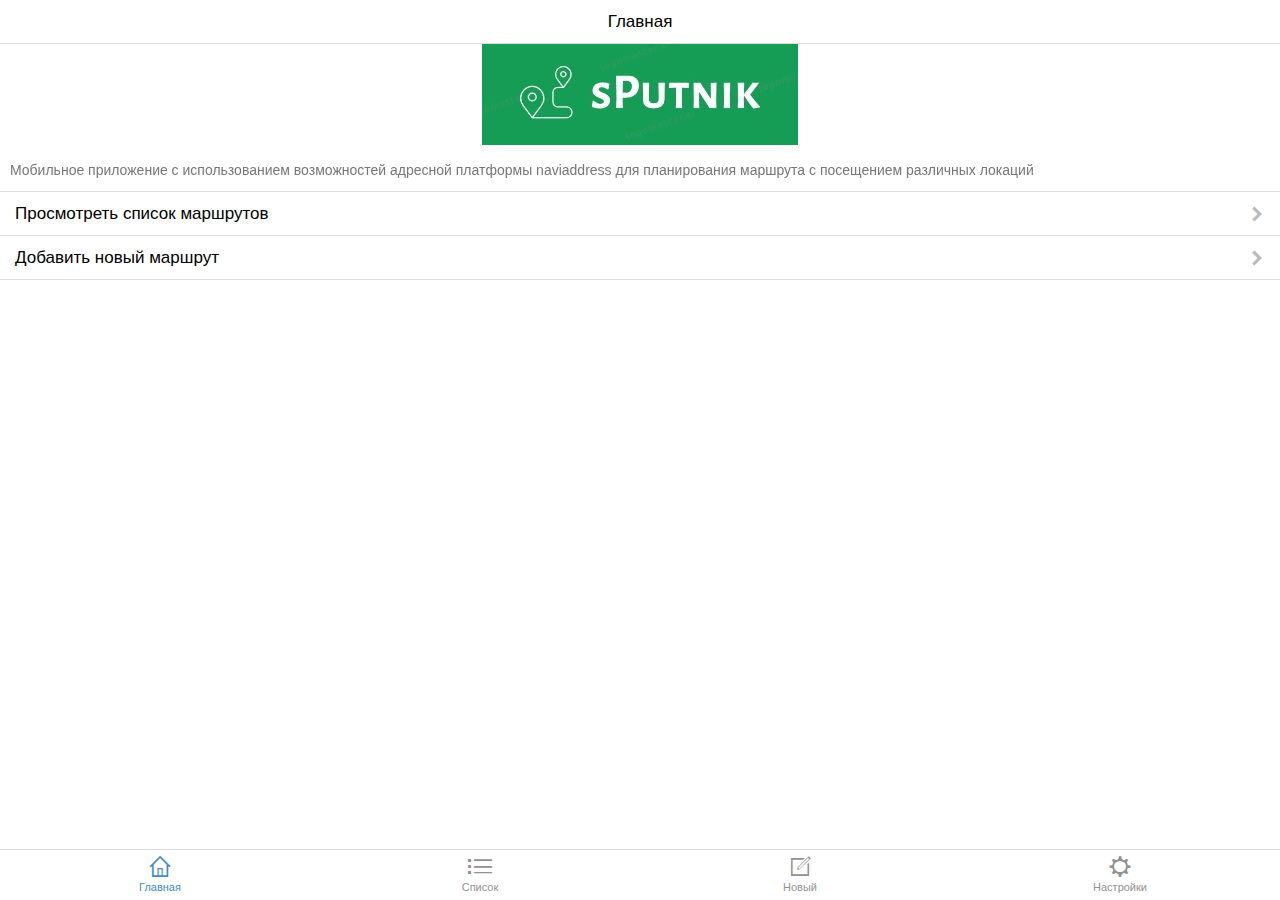
<file: index.html>
﻿<!DOCTYPE html>
<html>
  <head>
    <meta charset="utf-8">
    <title>sPutnik</title>
    <meta name="viewport" content="initial-scale=1, maximum-scale=1">
    <meta name="apple-mobile-web-app-capable" content="yes">
    <meta name="apple-mobile-web-app-status-bar-style" content="black">
    <link href="css/ratchet.min.css" rel="stylesheet">
    <link href="css/spstyles.css" rel="stylesheet">
    <script src="js/ratchet.min.js"></script>
    <script src="js/menu-bottom.js"></script> 
  </head>
  <body>

    <header class="bar bar-nav">

      	<h1 class="title">Главная</h1>

	</header>

    <div class="content">
      
    	<div id="logo"><img src="img/logo1.jpg"></div>
      	
    	<p class="content-padded">Мобильное приложение с использованием возможностей адресной платформы naviaddress для планирования маршрута с посещением различных локаций</p>

    	<ul class="table-view">
		  <li class="table-view-cell">
		    <a class="navigate-right" href="routelist.html" data-ignore="push">
		      Просмотреть список маршрутов
		    </a>
		  </li>
		  <li class="table-view-cell">
		    <a class="navigate-right" href="routenew.html" data-ignore="push">
		      Добавить новый маршрут
		    </a>
		  </li>
		</ul>

	</div>

	<div id="menu-bottom"></div>

  </body>
</html>
</file>
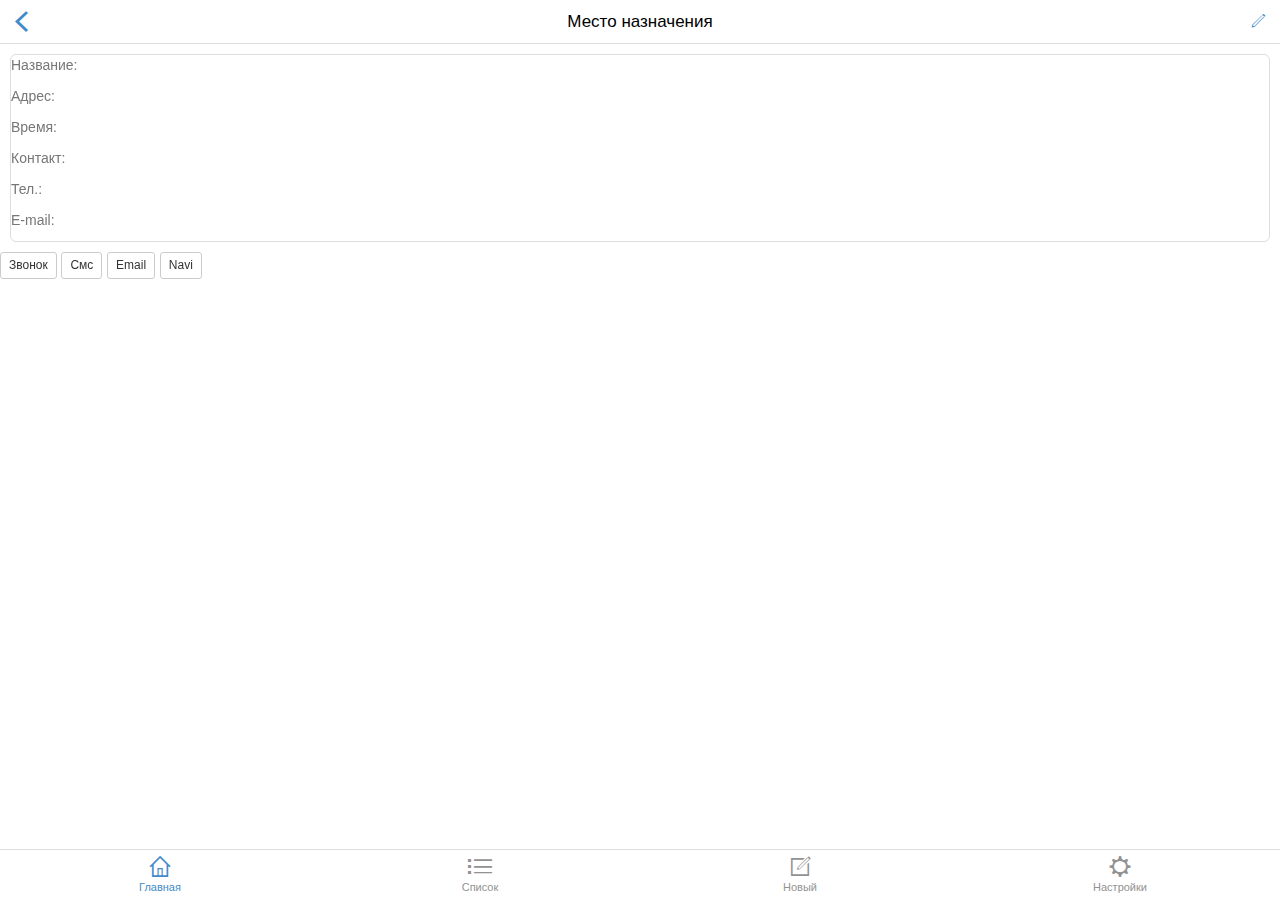
<file: place.html>
﻿<!DOCTYPE html>
<html>
  <head>
    <meta charset="utf-8">
    <title>place</title>
    <meta name="viewport" content="initial-scale=1, maximum-scale=1">
    <meta name="apple-mobile-web-app-capable" content="yes">
    <meta name="apple-mobile-web-app-status-bar-style" content="black">
    <link href="css/ratchet.min.css" rel="stylesheet">
    <script src="js/ratchet.min.js"></script>
    <script src="js/menu-bottom.js"></script>
  </head>

  <body>

	<header class="bar bar-nav">

  	  <a class="icon icon-left-nav pull-left" href="route.html" data-ignore="push"></a>
  	  <a class="icon icon-edit pull-right" href="placeedit.html" data-ignore="push"></a>
      <h1 class="title">Место назначения</h1>

	</header>

    <div class="content">

    <div class="card">

	  <p>Название: <span id="name"></span></p>
	  <p>Адрес: <span id="address"></span></p>
	  <p>Время: <span id="time"></span></p>
	  <p>Контакт: <span id="contact"></span></p>
	  <p>Тел.: <span id="tel"></span></p>
	  <p>E-mail: <span id="email"></span></p>

	</div>

	  <div id="buttons">

	    <button class="btn" onclick="fn1();">Звонок</button>
	    <button class="btn" onclick="fn2();">Смс</button>
	    <button class="btn" onclick="fn3();">Email</button>
	    <button class="btn" onclick="fn4();">Navi</button>

	  </div>

	</div>

    <div id="menu-bottom"></div>
	
	<script type="text/javascript">

	  var Routeindex = "#_route" + localStorage['routeindex'];

	  var Route = JSON.parse(localStorage[Routeindex]);

      var i = Number(localStorage['itemindex']);

      if (Route.list[i].e == true) {

      	document.getElementById('name').innerHTML = Route.list[i].name;

      	document.getElementById('address').innerHTML = Route.list[i].postal_address;

      	document.getElementById('time').innerHTML = Route.list[i].time;

      	document.getElementById('contact').innerHTML = Route.list[i].contact;

      	document.getElementById('tel').innerHTML = Route.list[i].tel;

      	document.getElementById('email').innerHTML = Route.list[i].email;

      }
		 
      else {

	    let url = 'https://staging-api.naviaddress.com/api/v1.5/Addresses/' + Route.list[i].naddr;
	
	    fetch(url).then((res1)=>
	      res1.json().then((res2)=>{
				
		    document.getElementById('name').innerHTML = res2.result.name;
			
		    document.getElementById('address').innerHTML = res2.result.postal_address;
	
		  })
	    );	 
		
	    if (Route.list[i].time !== undefined) {

		  document.getElementById('time').innerHTML = Route.list[i].time;

	    }

	    if (Route.list[i].contact !== undefined) {

	      document.getElementById('contact').innerHTML = Route.list[i].contact;

	    }

	    if (Route.list[i].tel !== undefined) {

	      document.getElementById('tel').innerHTML = Route.list[i].tel;

	    }

	    if (Route.list[i].email !== undefined) {
		
	      document.getElementById('email').innerHTML = Route.list[i].email;

	    }

	  }

	  function fn1() {

		if (Route.list[i].tel !== undefined) {

		  document.location.href = "tel:" + Route.list[i].tel;

		}

		else {

		  document.location.href = "tel:";

		  }

	  }

	  function fn2() {

	    if (Route.list[i].tel !== undefined) {

		  document.location.href = "smsto:" + Route.list[i].tel;

	    }

	    else {

	      document.location.href = "smsto:";

	    }

	  }

	  function fn3() {

		if (Route.list[i].email !== undefined) {

		  document.location.href = "mailto:" + Route.list[i].email;

		}

		else {

		  document.location.href = "mailto:";

		}
	  }

	  function fn4() {

	  	document.location.href = "https://naviaddress.com/" + Route.list[i].naddr;

	  }

	</script>

  </body>

</html>
</file>
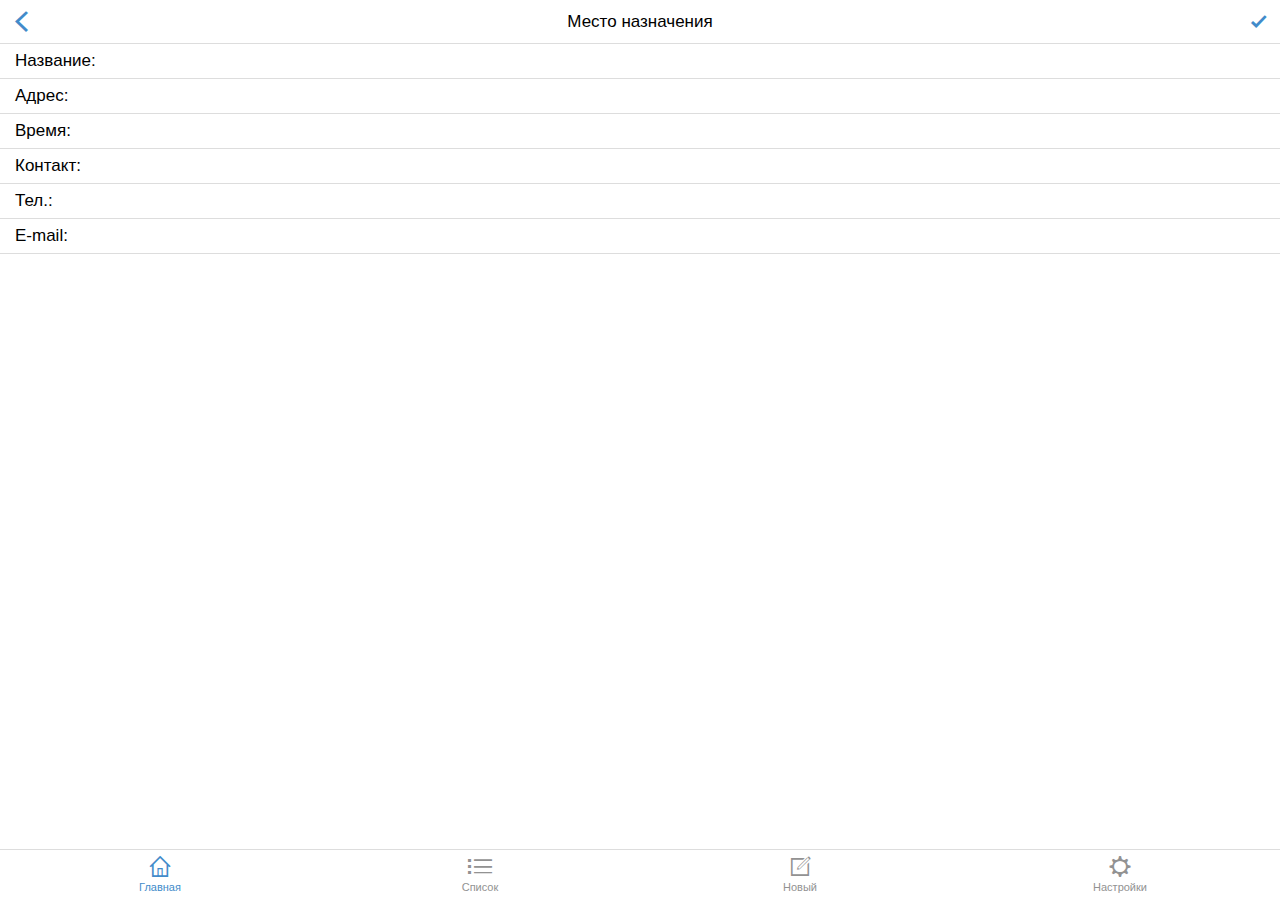
<file: placeedit.html>
﻿<!DOCTYPE html>
<html>
  <head>
    <meta charset="utf-8">
    <title>placeedit</title>
    <meta name="viewport" content="initial-scale=1, maximum-scale=1">
    <meta name="apple-mobile-web-app-capable" content="yes">
    <meta name="apple-mobile-web-app-status-bar-style" content="black">
    <link href="css/ratchet.min.css" rel="stylesheet">
    <script src="js/ratchet.min.js"></script>
    <script src="js/menu-bottom.js"></script>
  </head>
  <body>

	<header class="bar bar-nav">

  	  	<a class="icon icon-left-nav pull-left" href="place.html" data-ignore="push"></a>
  	  	<a class="icon icon-check pull-right" onclick="func();" ></a>
      	<h1 class="title">Место назначения</h1>

	</header>

    <div class="content">

    	<form class="input-group">
		  <div class="input-row">
		    <label>Название:</label>
		    <input id="name" type="text">
		  </div>
		  <div class="input-row">
		    <label>Адрес:</label>
		    <input id="address" type="text">
		  </div>
		  <div class="input-row">
		    <label>Время:</label>
		    <input id="time" type="text" value="">
		  </div>
		  <div class="input-row">
		    <label>Контакт:</label>
		    <input id="contact" type="text" value="">
		  </div>
		  <div class="input-row">
		    <label>Тел.:</label>
		    <input id="tel" type="text" value="">
		  </div>
		  <div class="input-row">
		    <label>E-mail:</label>
		    <input id="email" type="email" value="">
		  </div>
		  
		</form>

    </div>

    <div id="menu-bottom"></div>
			 
	<script type="text/javascript">

	  var Routeindex = "#_route" + localStorage['routeindex'];

	  var Route = JSON.parse(localStorage[Routeindex]);

      var i = Number(localStorage['itemindex']);

      if (Route.list[i].e == true) {

      	document.getElementById('name').value = Route.list[i].name;

      	document.getElementById('address').value = Route.list[i].postal_address;

      	document.getElementById('time').value = Route.list[i].time;

      	document.getElementById('contact').value = Route.list[i].contact;

      	document.getElementById('tel').value = Route.list[i].tel;

      	document.getElementById('email').value = Route.list[i].email;

      }

      else {
		 
	    let url = 'https://staging-api.naviaddress.com/api/v1.5/Addresses/' + Route.list[i].naddr;
	
	    fetch(url).then((res1)=>
		  res1.json().then((res2)=>{
				
		    document.getElementById('name').value = res2.result.name;
			
		    document.getElementById('address').value = res2.result.postal_address;

		    Route.list[i].name = res2.result.name;

		    Route.list[i].postal_address = res2.result.postal_address;

		    })
		  );

	    }

	  function func() {

	  	Route.list[i].name = document.getElementById('name').value;

	  	Route.list[i].postal_address = document.getElementById('address').value;
		
	    Route.list[i].time = document.getElementById('time').value;

		Route.list[i].contact = document.getElementById('contact').value;

		Route.list[i].tel = document.getElementById('tel').value;

		Route.list[i].email = document.getElementById('email').value;

		Route.list[i].e = true;

		localStorage[Routeindex] = JSON.stringify(Route);

	  }		

	</script>

  </body>

</html>
</file>
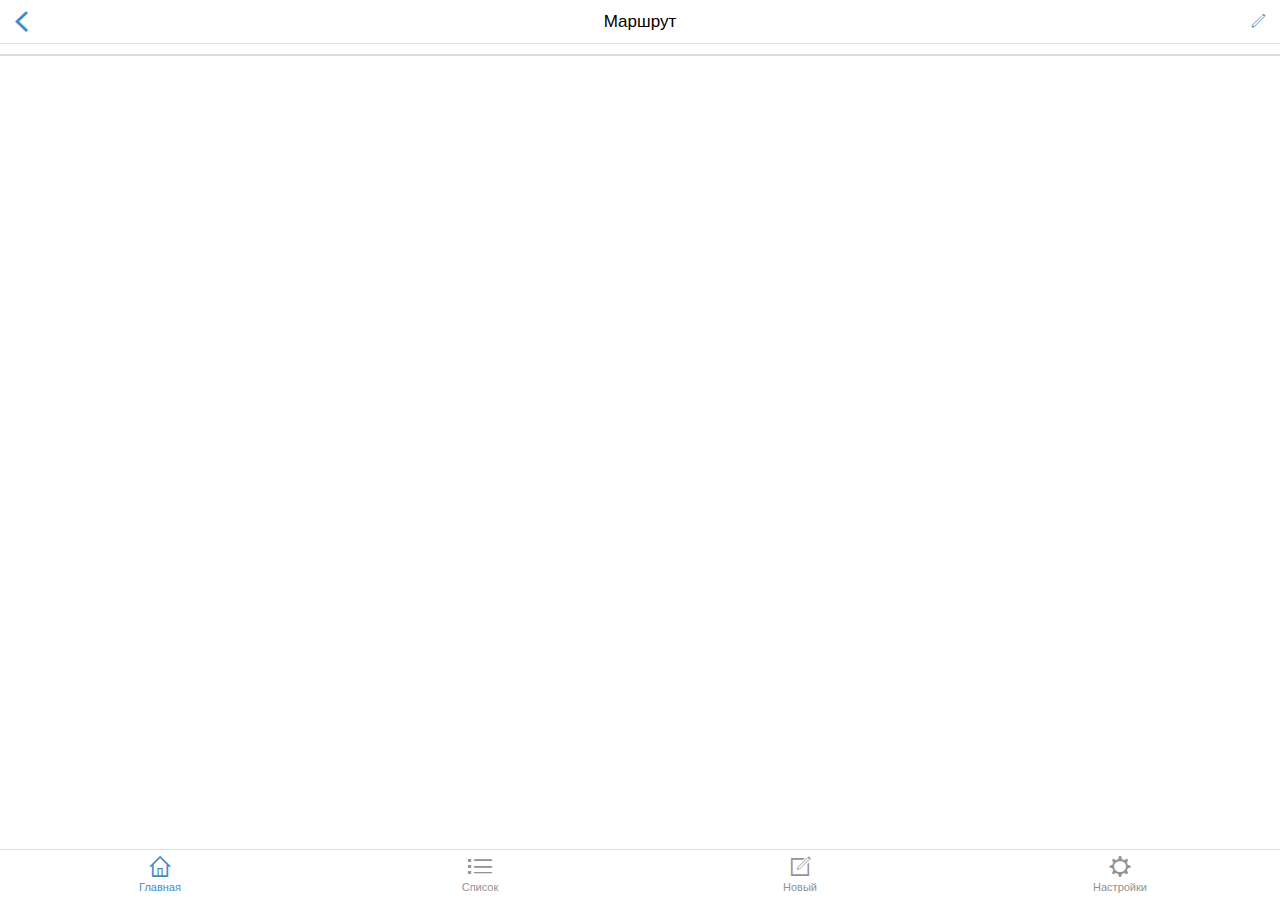
<file: route.html>
﻿<!DOCTYPE html>
<html>
  <head>
    <meta charset="utf-8">
    <title>route</title>
    <meta name="viewport" content="initial-scale=1, maximum-scale=1">
    <meta name="apple-mobile-web-app-capable" content="yes">
    <meta name="apple-mobile-web-app-status-bar-style" content="black">
    <link href="css/ratchet.min.css" rel="stylesheet">
    <link href="css/spstyles.css" rel="stylesheet">
    <script src="js/ratchet.min.js"></script>
    <script src="js/menu-bottom.js"></script>
  </head>
  
  <body>

	<header class="bar bar-nav">

  	  	<a class="icon icon-left-nav pull-left" href="routelist.html" data-ignore="push"></a>
  	  	<a class="icon icon-edit pull-right" href="routeedit.html" data-ignore="push"></a>
      	<h1 class="title">Маршрут</h1>

	</header>
    
   	<div class="content">

    	<div id="info" class="content-padded"></div>
      	<ul id="list" class="table-view"></ul>

    </div>

    <div id="menu-bottom"></div>

    <script type="text/javascript">

      let Routekey = "#_route" + localStorage['routeindex'];

	  let Route = JSON.parse(localStorage[Routekey]);


	  if (Route.e == true) {

	  	document.getElementById('info').innerHTML = Route.name + '<br>' + Route.date;

	    document.getElementById('list').innerHTML = "";

	    var content = "";

	    for (let i=0; i < Route.list.length; i++) {

	      content += '<li>' + Route.list[i].name + '<br>' + Route.list[i].postal_address + '<br></li>';
	
		  document.getElementById('list').innerHTML = content;

		      } 	
	  }

	  else {

	    document.getElementById('info').innerHTML = Route.name + '<br>' + Route.date;

	    document.getElementById('list').innerHTML = "";

	    for (let i=0; i < Route.list.length; i++) {
	 
	      let url = 'https://staging-api.naviaddress.com/api/v1.5/Addresses/' + Route.list[i].naddr;

		    fetch(url).then((res1)=> 
		      res1.json().then((res2)=>{

        	    Route.list[i].name = res2.result.name;

        	    Route.list[i].postal_address = res2.result.postal_address;

        	    Route.list[i].lat = res2.result.point.lat;

        	    Route.list[i].lng = res2.result.point.lng;

			    document.getElementById('list').innerHTML += '<li>' + 

                  Route.list[i].name + '<br>' + Route.list[i].postal_address + '<br></li>';

         	    localStorage[Routekey] = JSON.stringify(Route);

		      })

		    );
	    }
	  }

//Определение индекса позиции в списке

  	  document.getElementById("list").onclick = function(event) {
   		if (!event) {
    	  event = window.event;
    	  event.target = window.srcElement;
   		};
   	  
   	    var list = this.getElementsByTagName("li");

   	    for (let i=0; i < list.length; i++) {
    		
    	  if (list[i]==event.target) {

     		localStorage['itemindex'] = i.toString();

     		document.location.href = "place.html";
  	   	
  	   	    return;

    	  };
   	    }
  	  };
  	  

    </script>

  </body>

</html>
</file>
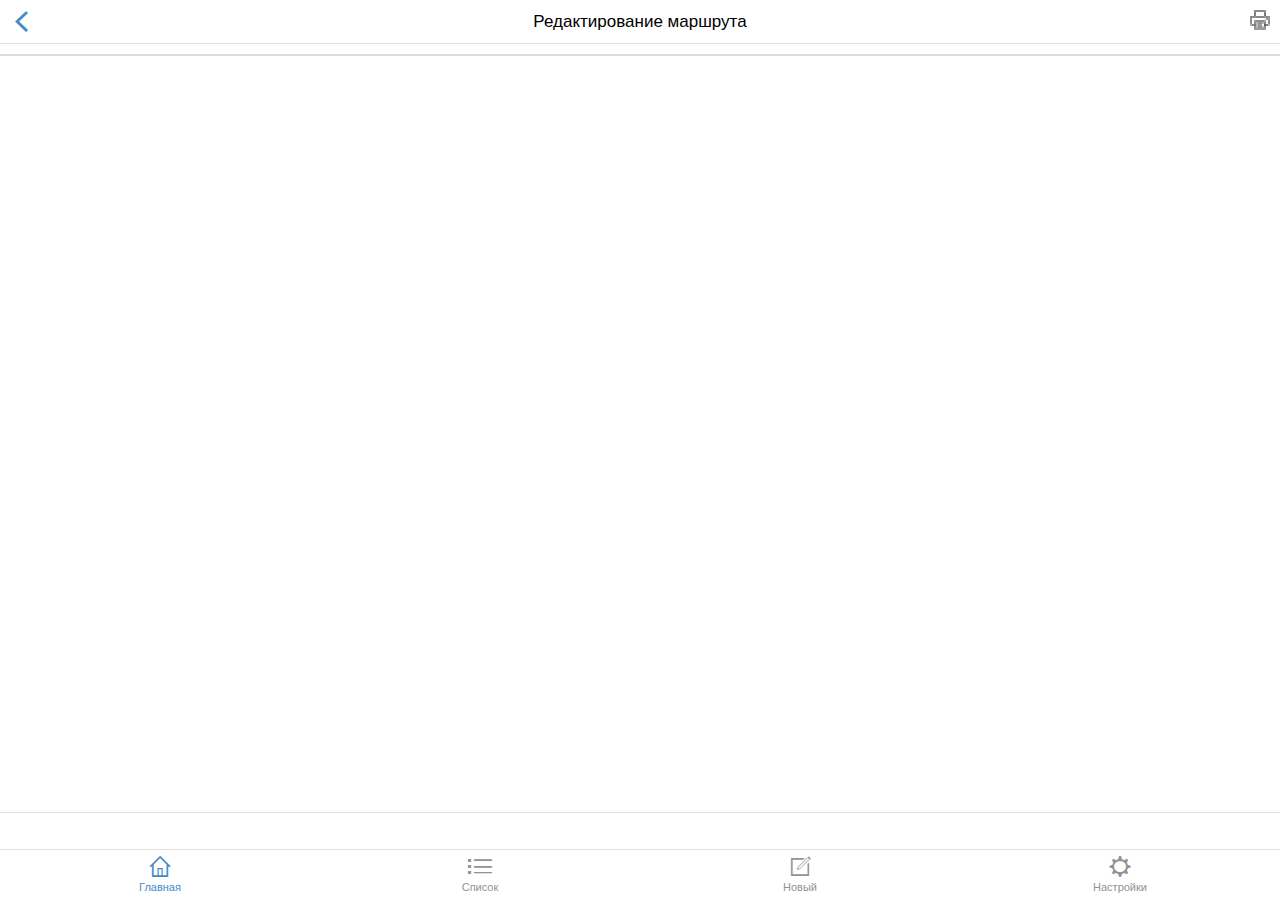
<file: routeedit.html>
﻿<!DOCTYPE html>
<html>

  <head>
    <meta charset="utf-8">
    <title>routeedit</title>
    <meta name="viewport" content="initial-scale=1, maximum-scale=1">
    <meta name="apple-mobile-web-app-capable" content="yes">
    <meta name="apple-mobile-web-app-status-bar-style" content="black">
    <link href="css/ratchet.min.css" rel="stylesheet">
    <link href="css/spstyles.css" rel="stylesheet">
	  <script src="js/ratchet.min.js"></script>
	  <script src="js/menu-bottom.js"></script>
    <script src="js/moment.min.js"></script>
    <script type="text/javascript" src="https://maps.google.com/maps/api/js?sensor=false&v=3&libraries=geometry"></script>   
  </head>
  
  <body>

    <header class="bar bar-nav">

  	  	<a class="icon icon-left-nav pull-left" href="route.html" data-ignore="push"></a>
  	  	<a class="icon pull-right" onclick="CallPrint('print-content');"><img src="img/icon-print.png"></a>
      	<h1 class="title">Редактирование маршрута</h1>

    </header>
    
   	<div class="content">
   	<div id="info" class="content-padded"></div>
   	  
   	  <div id="print-content">

        <ul id="list" class="table-view"></ul>

  	  </div>

    </div>

    <div id="btn" class="bar bar-standard bar-footer-secondary"></div>

    <div id="menu-bottom"></div>

    <script type="text/javascript">

   	  var Routekey = "#_route" + localStorage['routeindex'];

	  var Route = JSON.parse(localStorage[Routekey]);

	  document.getElementById('info').innerHTML = '<span class="icon icon-home"></span> Выберите начальную точку:';

	  document.getElementById('list').innerHTML = "";

	  for (let i=0; i < Route.list.length; i++) {

	  	let k = i + 1;

		document.getElementById('list').innerHTML += '<li><span class="badge">' + k + '</span> ' +

        Route.list[i].name + '<br>' + Route.list[i].postal_address + '<br></li>';
      
	  }
 
	  //Определение индекса позиции в списке

	  let choice = 0;

  	  document.getElementById("list").onclick = function(event) {
   		if (!event) {
    	  event = window.event;
    	  event.target = window.srcElement;
   		};
   	  
   	    var li = this.getElementsByTagName("li");

   	    for (let i = 0 ; i < li.length; i++) {
    		
          if (li[i]==event.target) {

    	    choice = i;

		    document.getElementById('info').innerHTML = '<span class="icon icon-home"></span> - выбран ' + Route.list[i].name;

		    document.getElementById('btn').innerHTML = '<button id="btn" class="btn btn-block" onClick="sort();">Пересортировать</button>';
  	   	
  	   	    return;

    	  };
   	    }
  	  };


  	  function sort() {

  	    var t_diff = localStorage['start_time'].split(':');

        var mtime = moment(new Date(0, 0, 0, 0, 0, 0)).add(t_diff[0], 'h').add(t_diff[1], 'm');

        var meetingtime = parseInt(localStorage['meetingtime']);

        var speed = localStorage['speed'];

        var cost = parseInt(localStorage['cost']);

        var filingcost = parseInt(localStorage['filingcost']);

        var time = [];

        var showtime = [];

        showtime[0] = mtime.format('HH:mm');

        var dist = [];

        const Kdist = 2; //поправка на вероятное отклонение реального расстояния пути от прямого

        const Ktime = 15; //время подачи машины

        var taxicost = [];

  	    exchange(choice, 0);

	    for (let i=0; i < Route.list.length; i++) { 


	  	  let m = Route.list.slice(i).sort((a,b)=>distanceGoogle(a)-distanceGoogle(b));


	  	  Route.list.splice(i, Route.list.length, ...m);


          if ( i !== Route.list.length - 1 ) {

            dist[i] = parseInt(distanceGoogle(Route.list[i+1])/100)/10;

            time[i] = parseInt(Ktime + Kdist * dist[i] * (60 / speed ));            

            mtime.add(meetingtime, 'm').add(time[i], 'm');

            showtime[i+1] = mtime.format('HH:mm');

            taxicost[i] = parseInt(filingcost + Kdist * cost * dist[i]);

          }

          else {

            dist[i] = parseInt(distanceGoogle(Route.list[0])/100)/10;

            time[i] = parseInt(Ktime + Kdist * dist[i] * (60 / speed ));

            taxicost[i] = parseInt(filingcost + Kdist * cost * dist[i]);

          }


          function distanceGoogle (el) {

            var lat1 = el.lat;

            var lng1 = el.lng;

            var lat2 = Route.list[i].lat;

            var lng2 = Route.list[i].lng;

            return google.maps.geometry.spherical.computeDistanceBetween(new google.maps.LatLng(lat1, lng2), new google.maps.LatLng(lat2, lng2));

          }

	    }

        document.getElementById('list').innerHTML = "";

  		for (let i=0; i < Route.list.length; i++) {

        let k = i + 1;

        document.getElementById('list').innerHTML += '<li><span class="badge">' + k + '</span> ' +

          Route.list[i].name + '<br>' + Route.list[i].postal_address + '<br>' +

          '<p class="sminfo">Время встречи: ' + showtime[i] +

          " Расстояние по прямой: " + dist[i] + "км" +

          " Время в пути: " + time[i] + "мин" +

          " Стоимость поездки: " + taxicost[i] + 'руб</p></li>';

          Route.e = true;

        localStorage[Routekey] = JSON.stringify(Route);



     	}
               
      }

	  function exchange (a,b) {

	    let x = Route.list[a];

	    Route.list[a] = Route.list[b];

		Route.list[b] = x;

	  }	

      function CallPrint(strid) { var prtContent = document.getElementById(strid); var prtCSS = '<link href="css/ratchet.min.css" rel="stylesheet" type="text/css" />'; var WinPrint = window.open('','','left=50,top=50,width=800,height=640,toolbar=0,scrollbars=1,status=0'); WinPrint.document.write('<div id="print" class="contentpane">'); WinPrint.document.write(prtCSS); WinPrint.document.write(prtContent.innerHTML); WinPrint.document.write('</div>'); WinPrint.document.close(); WinPrint.focus(); WinPrint.print(); WinPrint.close(); prtContent.innerHTML=strOldOne;}

    </script>

  </body>

</html>
</file>
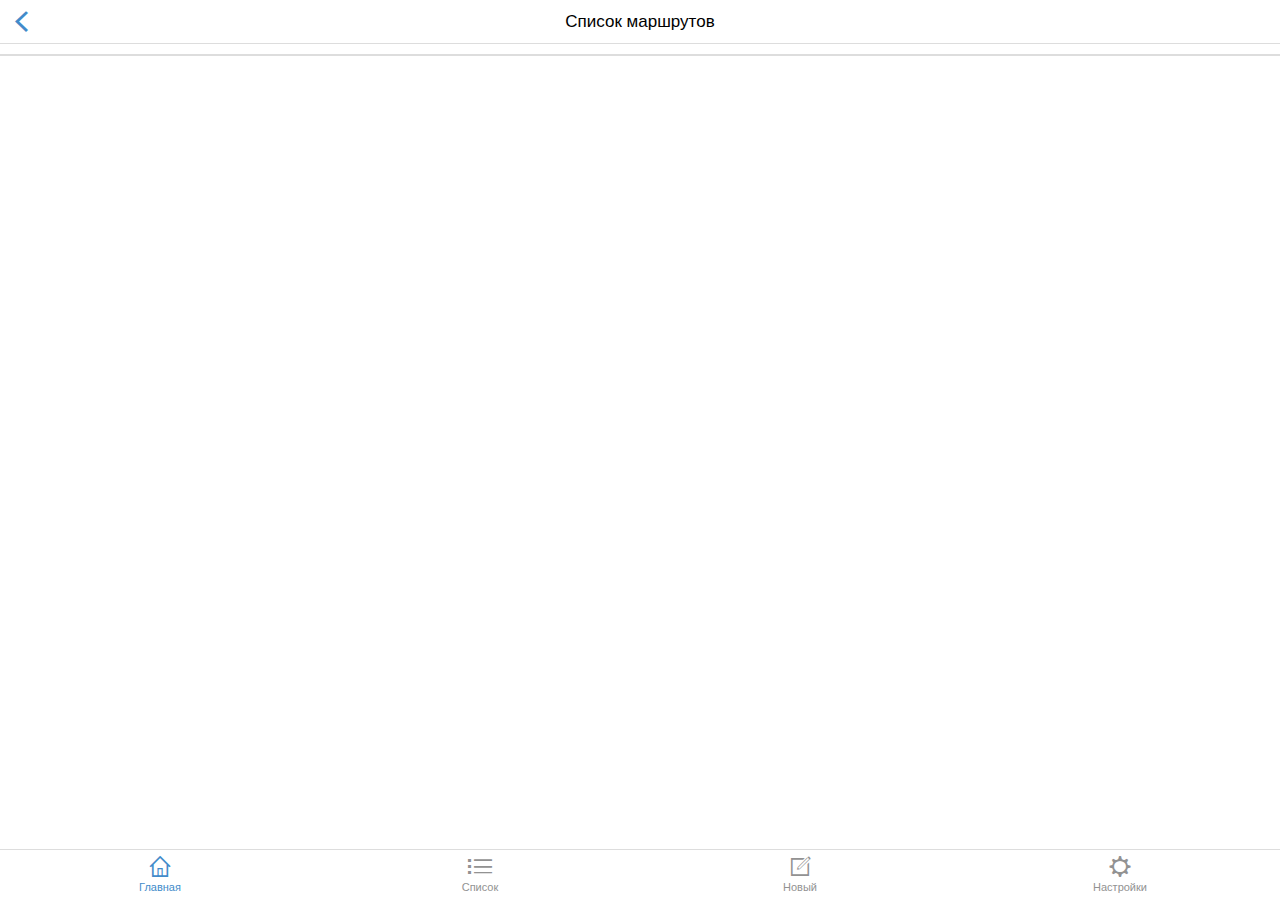
<file: routelist.html>
﻿<!DOCTYPE html>
<html>
  <head>
    <meta charset="utf-8">
    <title>routelist</title>
    <meta name="viewport" content="initial-scale=1, maximum-scale=1">
    <meta name="apple-mobile-web-app-capable" content="yes">
    <meta name="apple-mobile-web-app-status-bar-style" content="black">
    <link href="css/ratchet.min.css" rel="stylesheet">
    <link href="css/spstyles.css" rel="stylesheet">
	<script src="js/ratchet.min.js"></script>
	<script src="js/menu-bottom.js"></script>     
  </head>
  <body>

	<header class="bar bar-nav">

  	  	<a class="icon icon-left-nav pull-left" href="index.html" data-ignore="push"></a>
      	<h1 class="title">Список маршрутов</h1>

	</header>

    <div class="content">

        <div id="info" class="content-padded"></div>
        <ul id="list" class="table-view"></ul>

    </div>

	<div id="menu-bottom"></div>
	
 	<script type="text/javascript">

      routelist = [];

      var key ="";

      for (let i=0; i < localStorage.length; i++) {  

        key = localStorage.key(i); 

        if (key.substr(0,7) == "#_route" ) {

          routelist.push (JSON.parse(localStorage.getItem(key)));

        }

      }  

      for (let i=0; i < routelist.length; i++) {
   
        document.getElementById('list').innerHTML += '<li>' + routelist[i].name + '<br>' + routelist[i].date + '<br>' + routelist[i].descr + '<br></li>';
    
      }

      document.getElementById("list").onclick = function(event) {
        
        if (!event) {
          event = window.event;
          event.target = window.srcElement;
        };
        
        var list = this.getElementsByTagName("li");

        for (let i=0; i < list.length; i++) {
          
          if (list[i]==event.target) {

            localStorage['routeindex'] = i.toString();

            document.location.href = "route.html";
          
            return;

          };
        }
      }; 

    </script>

  </body>

</html>
</file>
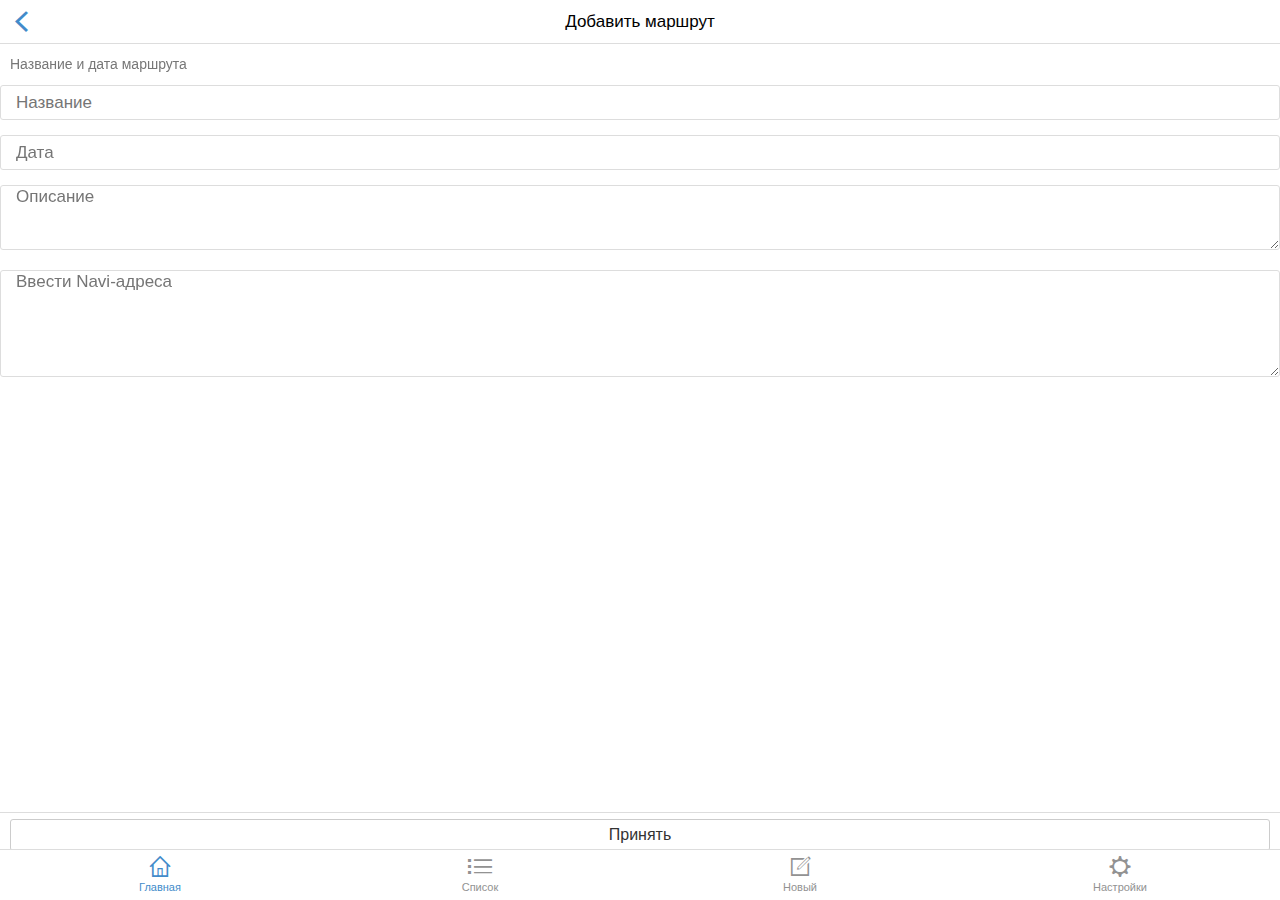
<file: routenew.html>
﻿<!DOCTYPE html>
<html>
  <head>
    <meta charset="utf-8">
    <title>routenew</title>
    <meta name="viewport" content="initial-scale=1, maximum-scale=1">
    <meta name="apple-mobile-web-app-capable" content="yes">
    <meta name="apple-mobile-web-app-status-bar-style" content="black">
    <link href="css/ratchet.min.css" rel="stylesheet">
    <link href="css/spstyles.css" rel="stylesheet">
    <script src="js/ratchet.min.js"></script>
    <script src="js/menu-bottom.js"></script> 
  </head>
  <body>

	<header class="bar bar-nav">

  		<a class="icon icon-left-nav pull-left" href="index.html" data-ignore="push"></a>
    	<h1 class="title">Добавить маршрут</h1>

	</header>

    <div class="content">
      
    	<p class="content-padded">Название и дата маршрута</p>

    	<form name="f1">
  			<input type="text" placeholder="Название" name="inpname">
  			<input type="text" placeholder="Дата" name="inpdate">
  			<textarea rows="3" placeholder="Описание" name="txtdescr"></textarea>
 			<textarea rows="5" placeholder="Ввести Navi-адреса" name="txtlist"></textarea>
 		</form>

    </div>

		<div class="bar bar-standard bar-footer-secondary">
  			<button id="btn" class="btn btn-block" onClick="btnClick();">Принять</button>
		</div>

  	<div id="menu-bottom"></div>

    <script type="text/javascript">

      function btnClick() {

        var Routenumber;

		if (localStorage.getItem('routenumber')) {

		  Routenumber = Number(localStorage['routenumber']) + 1;

		  localStorage['routenumber'] = Routenumber;

		}

		else {

		  Routenumber = 0;

		  localStorage['routenumber'] = "0";
		
		}

    	var RouteId = "#_route" + Routenumber;

    	newRoute = {};

		newRoute.name = document.f1.inpname.value;

		newRoute.date = document.f1.inpdate.value;

		newRoute.descr = document.f1.txtdescr.value;

		newRoute.list = [];


		var naddr = document.f1.txtlist.value.split('\n');


		  for (var i=0; i < naddr.length; i++) {

		    newRoute.list[i] = {};

			newRoute.list[i].naddr = naddr[i];

			newRoute.list[i].name = "";

			newRoute.list[i].postal_address = "";

			newRoute.list[i].lat = "";

			newRoute.list[i].lng = "";
				
		  }

		  localStorage[RouteId] = JSON.stringify(newRoute);

		  document.getElementById('btn').disabled = true;

		} 

    </script>

  </body>

</html>
</file>
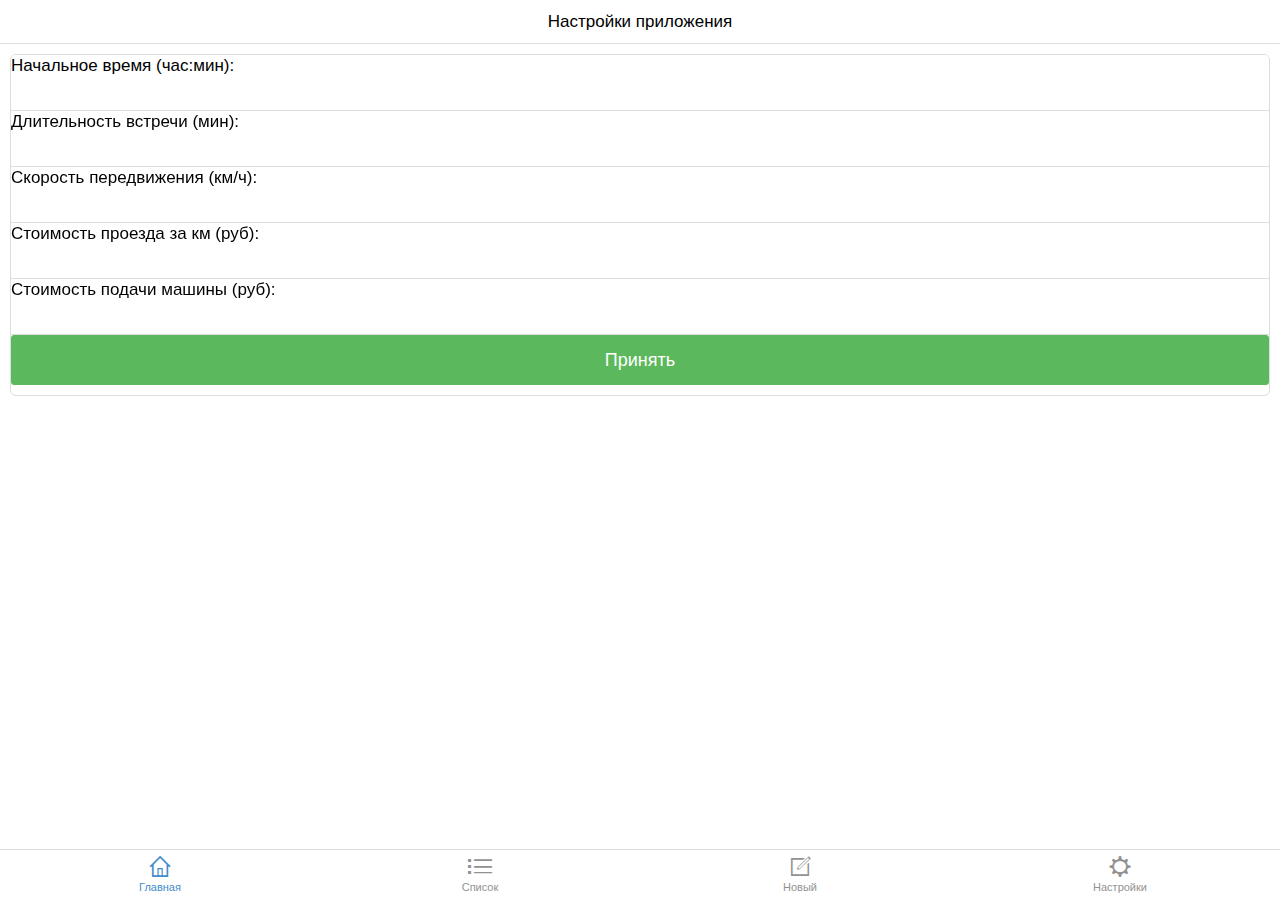
<file: settings.html>
﻿<!DOCTYPE html>
<html>
  <head>
    <title>settings</title>
    <meta name="viewport" content="initial-scale=1, maximum-scale=1">
    <meta name="apple-mobile-web-app-capable" content="yes">
    <meta name="apple-mobile-web-app-status-bar-style" content="black">
    <link href="css/ratchet.min.css" rel="stylesheet">
    <script src="js/ratchet.min.js"></script>
    <script src="js/menu-bottom.js"></script> 
    <script src="js/moment.min.js"></script>
  </head>
 <body>

    <header class="bar bar-nav">
      <h1 class="title">Настройки приложения</h1>
    </header>

    <div class="content">
 		
 	  <div class="card">
      <form name="fset" class="input-group">
        Начальное время (час:мин):<input type="text" name="start_time">
        Длительность встречи (мин):<input type="text" name="meetingtime">
  		Скорость передвижения (км/ч):<input type="text" name="speed">
  		Стоимость проезда за км (руб):<input type="text" name="cost">
  		Cтоимость подачи машины (руб):<input type="text" name="filingcost"> 
	    </form>

	    <button id="btnset" class="btn btn-positive btn-block" onclick="set();">Принять</button>
	  </div>

	</div>

	<div id="menu-bottom"></div>

  <script type="text/javascript">

    if (localStorage.getItem('start_time')) {

      document.fset.start_time.value = localStorage['start_time'];

    }

    if (localStorage.getItem('meetingtime')) {

      document.fset.meetingtime.value = Number(localStorage['meetingtime']);

    }

    if (localStorage.getItem('speed')) {

      document.fset.speed.value = Number(localStorage['speed']);

    }

    if (localStorage.getItem('cost')) {

      document.fset.cost.value = Number(localStorage['cost']);

    }

    if (localStorage.getItem('filingcost')) {

      document.fset.filingcost.value = Number(localStorage['filingcost']);

    }

    function set() {

      var t_diff = document.fset.start_time.value.split(':');

      var start_time = moment(new Date(0, 0, 0, 0, 0, 0)).add(t_diff[0], 'h').add(t_diff[1], 'm').format('HH:mm');

      localStorage['start_time'] = start_time;

      localStorage['meetingtime'] = parseInt(document.fset.meetingtime.value);

      localStorage['speed'] = parseInt(document.fset.speed.value);

      localStorage['cost'] = parseInt(document.fset.cost.value);

      localStorage['filingcost'] = parseInt(document.fset.filingcost.value);

      document.getElementById('btnset').disabled = true;

    }

  </script>

 </body>
  
</html>
</file>
<file: css/spstyles.css>
﻿#logo{
    	text-align: center; }

li {

		padding: 5px;

    	border-bottom: 1px solid #d9d9d9; }

.sminfo {

	color: limegreen; }
</file>
<file: css/ratchet.min.css>
/*!
 * =====================================================
 * Ratchet v2.0.2 (http://goratchet.com)
 * Copyright 2014 Connor Sears
 * Licensed under MIT (https://github.com/twbs/ratchet/blob/master/LICENSE)
 *
 * v2.0.2 designed by @connors.
 * =====================================================
 *//*! normalize.css v3.0.1 | MIT License | git.io/normalize */html{font-family:sans-serif;-webkit-text-size-adjust:100%;-ms-text-size-adjust:100%}body{margin:0}article,aside,details,figcaption,figure,footer,header,hgroup,main,nav,section,summary{display:block}audio,canvas,progress,video{display:inline-block;vertical-align:baseline}audio:not([controls]){display:none;height:0}[hidden],template{display:none}a{background:0 0}a:active,a:hover{outline:0}abbr[title]{border-bottom:1px dotted}b,strong{font-weight:700}dfn{font-style:italic}h1{margin:.67em 0}mark{color:#000;background:#ff0}small{font-size:80%}sub,sup{position:relative;font-size:75%;line-height:0;vertical-align:baseline}sup{top:-.5em}sub{bottom:-.25em}img{border:0}svg:not(:root){overflow:hidden}figure{margin:1em 40px}hr{height:0;-moz-box-sizing:content-box;box-sizing:content-box}pre{overflow:auto}code,kbd,pre,samp{font-family:monospace,monospace;font-size:1em}button,input,optgroup,select,textarea{margin:0;font:inherit;color:inherit}button{overflow:visible}button,select{text-transform:none}button,html input[type=button],input[type=reset],input[type=submit]{-webkit-appearance:button;cursor:pointer}button[disabled],html input[disabled]{cursor:default}button::-moz-focus-inner,input::-moz-focus-inner{padding:0;border:0}input{line-height:normal}input[type=checkbox],input[type=radio]{box-sizing:border-box;padding:0}input[type=number]::-webkit-inner-spin-button,input[type=number]::-webkit-outer-spin-button{height:auto}input[type=search]::-webkit-search-cancel-button,input[type=search]::-webkit-search-decoration{-webkit-appearance:none}fieldset{padding:.35em .625em .75em;margin:0 2px;border:1px solid silver}legend{padding:0;border:0}textarea{overflow:auto}optgroup{font-weight:700}table{border-spacing:0;border-collapse:collapse}td,th{padding:0}*{-webkit-box-sizing:border-box;-moz-box-sizing:border-box;box-sizing:border-box}body{position:fixed;top:0;right:0;bottom:0;left:0;font-family:"Helvetica Neue",Helvetica,sans-serif;font-size:17px;line-height:21px;color:#000;background-color:#fff}a{color:#428bca;text-decoration:none;-webkit-tap-highlight-color:transparent}a:active{color:#3071a9}.content{position:absolute;top:0;right:0;bottom:0;left:0;overflow:auto;-webkit-overflow-scrolling:touch;background-color:#fff}.content>*{-webkit-transform:translateZ(0);-ms-transform:translateZ(0);transform:translateZ(0)}.bar-nav~.content{padding-top:44px}.bar-header-secondary~.content{padding-top:88px}.bar-footer~.content{padding-bottom:44px}.bar-footer-secondary~.content{padding-bottom:88px}.bar-tab~.content{padding-bottom:50px}.bar-footer-secondary-tab~.content{padding-bottom:94px}.content-padded{margin:10px}.pull-left{float:left}.pull-right{float:right}.clearfix:after,.clearfix:before{display:table;content:" "}.clearfix:after{clear:both}h1,h2,h3,h4,h5,h6{margin-top:0;margin-bottom:10px;line-height:1}.h1,h1{font-size:36px}.h2,h2{font-size:30px}.h3,h3{font-size:24px}.h4,h4{font-size:18px}.h5,h5{margin-top:20px;font-size:14px}.h6,h6{margin-top:20px;font-size:12px}p{margin-top:0;margin-bottom:10px;font-size:14px;color:#777}.btn{position:relative;display:inline-block;padding:6px 8px 7px;margin-bottom:0;font-size:12px;font-weight:400;line-height:1;color:#333;text-align:center;white-space:nowrap;vertical-align:top;cursor:pointer;background-color:#fff;border:1px solid #ccc;border-radius:3px}.btn.active,.btn:active{color:inherit;background-color:#ccc}.btn.disabled,.btn:disabled{opacity:.6}.btn-primary{color:#fff;background-color:#428bca;border:1px solid #428bca}.btn-primary.active,.btn-primary:active{color:#fff;background-color:#3071a9;border:1px solid #3071a9}.btn-positive{color:#fff;background-color:#5cb85c;border:1px solid #5cb85c}.btn-positive.active,.btn-positive:active{color:#fff;background-color:#449d44;border:1px solid #449d44}.btn-negative{color:#fff;background-color:#d9534f;border:1px solid #d9534f}.btn-negative.active,.btn-negative:active{color:#fff;background-color:#c9302c;border:1px solid #c9302c}.btn-outlined{background-color:transparent}.btn-outlined.btn-primary{color:#428bca}.btn-outlined.btn-positive{color:#5cb85c}.btn-outlined.btn-negative{color:#d9534f}.btn-outlined.btn-negative:active,.btn-outlined.btn-positive:active,.btn-outlined.btn-primary:active{color:#fff}.btn-link{padding-top:6px;padding-bottom:6px;color:#428bca;background-color:transparent;border:0}.btn-link.active,.btn-link:active{color:#3071a9;background-color:transparent}.btn-block{display:block;width:100%;padding:15px 0;margin-bottom:10px;font-size:18px}input[type=button],input[type=reset],input[type=submit]{width:100%}.btn .badge{margin:-2px -4px -2px 4px;font-size:12px;background-color:rgba(0,0,0,.15)}.btn .badge-inverted,.btn:active .badge-inverted{background-color:transparent}.btn-negative:active .badge-inverted,.btn-positive:active .badge-inverted,.btn-primary:active .badge-inverted{color:#fff}.btn-block .badge{position:absolute;right:0;margin-right:10px}.btn .icon{font-size:inherit}.bar{position:fixed;right:0;left:0;z-index:10;height:44px;padding-right:10px;padding-left:10px;background-color:#fff;border-bottom:1px solid #ddd;-webkit-backface-visibility:hidden;backface-visibility:hidden}.bar-header-secondary{top:44px}.bar-footer{bottom:0}.bar-footer-secondary{bottom:44px}.bar-footer-secondary-tab{bottom:50px}.bar-footer,.bar-footer-secondary,.bar-footer-secondary-tab{border-top:1px solid #ddd;border-bottom:0}.bar-nav{top:0}.title{position:absolute;display:block;width:100%;padding:0;margin:0 -10px;font-size:17px;font-weight:500;line-height:44px;color:#000;text-align:center;white-space:nowrap}.title a{color:inherit}.bar-tab{bottom:0;display:table;width:100%;height:50px;padding:0;table-layout:fixed;border-top:1px solid #ddd;border-bottom:0}.bar-tab .tab-item{display:table-cell;width:1%;height:50px;color:#929292;text-align:center;vertical-align:middle}.bar-tab .tab-item.active,.bar-tab .tab-item:active{color:#428bca}.bar-tab .tab-item .icon{top:3px;width:24px;height:24px;padding-top:0;padding-bottom:0}.bar-tab .tab-item .icon~.tab-label{display:block;font-size:11px}.bar .btn{position:relative;top:7px;z-index:20;padding:6px 12px 7px;margin-top:0;font-weight:400}.bar .btn.pull-right{margin-left:10px}.bar .btn.pull-left{margin-right:10px}.bar .btn-link{top:0;padding:0;font-size:16px;line-height:44px;color:#428bca;border:0}.bar .btn-link.active,.bar .btn-link:active{color:#3071a9}.bar .btn-block{top:6px;padding:7px 0;margin-bottom:0;font-size:16px}.bar .btn-nav.pull-left{margin-left:-5px}.bar .btn-nav.pull-left .icon-left-nav{margin-right:-3px}.bar .btn-nav.pull-right{margin-right:-5px}.bar .btn-nav.pull-right .icon-right-nav{margin-left:-3px}.bar .icon{position:relative;z-index:20;padding-top:10px;padding-bottom:10px;font-size:24px}.bar .btn .icon{top:3px;padding:0}.bar .title .icon{padding:0}.bar .title .icon.icon-caret{top:4px;margin-left:-5px}.bar input[type=search]{height:29px;margin:6px 0}.bar .segmented-control{top:7px;margin:0 auto}.badge{display:inline-block;padding:2px 9px 3px;font-size:12px;line-height:1;color:#333;background-color:rgba(0,0,0,.15);border-radius:100px}.badge.badge-inverted{padding:0 5px 0 0;background-color:transparent}.badge-primary{color:#fff;background-color:#428bca}.badge-primary.badge-inverted{color:#428bca}.badge-positive{color:#fff;background-color:#5cb85c}.badge-positive.badge-inverted{color:#5cb85c}.badge-negative{color:#fff;background-color:#d9534f}.badge-negative.badge-inverted{color:#d9534f}.card{margin:10px;overflow:hidden;background-color:#fff;border:1px solid #ddd;border-radius:6px}.card .table-view{margin-bottom:0;border-top:0;border-bottom:0}.card .table-view .table-view-divider:first-child{top:0;border-top-left-radius:6px;border-top-right-radius:6px}.card .table-view .table-view-divider:last-child{border-bottom-right-radius:6px;border-bottom-left-radius:6px}.card .table-view-cell:last-child{border-bottom:0}.table-view{padding-left:0;margin-top:0;margin-bottom:15px;list-style:none;background-color:#fff;border-top:1px solid #ddd;border-bottom:1px solid #ddd}.table-view-cell{position:relative;padding:11px 65px 11px 15px;overflow:hidden;border-bottom:1px solid #ddd}.table-view-cell:last-child{border-bottom:0}.table-view-cell>a:not(.btn){position:relative;display:block;padding:inherit;margin:-11px -65px -11px -15px;overflow:hidden;color:inherit}.table-view-cell>a:not(.btn):active{background-color:#eee}.table-view-cell p{margin-bottom:0}.table-view-divider{padding-top:6px;padding-bottom:6px;padding-left:15px;margin-top:-1px;margin-left:0;font-weight:500;color:#999;background-color:#fafafa;border-top:1px solid #ddd;border-bottom:1px solid #ddd}.table-view .media,.table-view .media-body{overflow:hidden}.table-view .media-object.pull-left{margin-right:10px}.table-view .media-object.pull-right{margin-left:10px}.table-view-cell>.badge,.table-view-cell>.btn,.table-view-cell>.toggle,.table-view-cell>a>.badge,.table-view-cell>a>.btn,.table-view-cell>a>.toggle{position:absolute;top:50%;right:15px;-webkit-transform:translateY(-50%);-ms-transform:translateY(-50%);transform:translateY(-50%)}.table-view-cell .navigate-left>.badge,.table-view-cell .navigate-left>.btn,.table-view-cell .navigate-left>.toggle,.table-view-cell .navigate-right>.badge,.table-view-cell .navigate-right>.btn,.table-view-cell .navigate-right>.toggle,.table-view-cell .push-left>.badge,.table-view-cell .push-left>.btn,.table-view-cell .push-left>.toggle,.table-view-cell .push-right>.badge,.table-view-cell .push-right>.btn,.table-view-cell .push-right>.toggle,.table-view-cell>a .navigate-left>.badge,.table-view-cell>a .navigate-left>.btn,.table-view-cell>a .navigate-left>.toggle,.table-view-cell>a .navigate-right>.badge,.table-view-cell>a .navigate-right>.btn,.table-view-cell>a .navigate-right>.toggle,.table-view-cell>a .push-left>.badge,.table-view-cell>a .push-left>.btn,.table-view-cell>a .push-left>.toggle,.table-view-cell>a .push-right>.badge,.table-view-cell>a .push-right>.btn,.table-view-cell>a .push-right>.toggle{right:35px}.content>.table-view:first-child{margin-top:15px}button,input,select,textarea{font-family:"Helvetica Neue",Helvetica,sans-serif;font-size:17px}input[type=color],input[type=date],input[type=datetime-local],input[type=datetime],input[type=email],input[type=month],input[type=number],input[type=password],input[type=search],input[type=tel],input[type=text],input[type=time],input[type=url],input[type=week],select,textarea{width:100%;height:35px;-webkit-appearance:none;padding:0 15px;margin-bottom:15px;line-height:21px;background-color:#fff;border:1px solid #ddd;border-radius:3px;outline:0}input[type=search]{-webkit-box-sizing:border-box;-moz-box-sizing:border-box;box-sizing:border-box;padding:0 10px;font-size:16px;border-radius:20px}input[type=search]:focus{text-align:left}textarea{height:auto}select{height:auto;font-size:14px;background-color:#f8f8f8;-webkit-box-shadow:inset 0 1px 1px rgba(0,0,0,.1);box-shadow:inset 0 1px 1px rgba(0,0,0,.1)}.input-group{background-color:#fff}.input-group input,.input-group textarea{margin-bottom:0;background-color:transparent;border-top:0;border-right:0;border-left:0;border-radius:0;-webkit-box-shadow:none;box-shadow:none}.input-row{height:35px;overflow:hidden;border-bottom:1px solid #ddd}.input-row label{float:left;width:35%;padding:8px 15px;font-family:"Helvetica Neue",Helvetica,sans-serif;line-height:1.1}.input-row input{float:right;width:65%;padding-left:0;margin-bottom:0;border:0}.segmented-control{position:relative;display:table;overflow:hidden;font-size:12px;font-weight:400;background-color:#fff;border:1px solid #ccc;border-radius:3px}.segmented-control .control-item{display:table-cell;width:1%;padding-top:6px;padding-bottom:7px;overflow:hidden;line-height:1;color:#333;text-align:center;text-overflow:ellipsis;white-space:nowrap;border-left:1px solid #ccc}.segmented-control .control-item:first-child{border-left-width:0}.segmented-control .control-item:active{background-color:#eee}.segmented-control .control-item.active{background-color:#ccc}.segmented-control-primary{border-color:#428bca}.segmented-control-primary .control-item{color:#428bca;border-color:inherit}.segmented-control-primary .control-item:active{background-color:#cde1f1}.segmented-control-primary .control-item.active{color:#fff;background-color:#428bca}.segmented-control-positive{border-color:#5cb85c}.segmented-control-positive .control-item{color:#5cb85c;border-color:inherit}.segmented-control-positive .control-item:active{background-color:#d8eed8}.segmented-control-positive .control-item.active{color:#fff;background-color:#5cb85c}.segmented-control-negative{border-color:#d9534f}.segmented-control-negative .control-item{color:#d9534f;border-color:inherit}.segmented-control-negative .control-item:active{background-color:#f9e2e2}.segmented-control-negative .control-item.active{color:#fff;background-color:#d9534f}.control-content{display:none}.control-content.active{display:block}.popover{position:fixed;top:55px;left:50%;z-index:20;display:none;width:280px;margin-left:-140px;background-color:#fff;border-radius:6px;-webkit-box-shadow:0 0 15px rgba(0,0,0,.1);box-shadow:0 0 15px rgba(0,0,0,.1);opacity:0;-webkit-transition:all .25s linear;-moz-transition:all .25s linear;transition:all .25s linear;-webkit-transform:translate3d(0,-15px,0);-ms-transform:translate3d(0,-15px,0);transform:translate3d(0,-15px,0)}.popover:before{position:absolute;top:-15px;left:50%;width:0;height:0;margin-left:-15px;content:'';border-right:15px solid transparent;border-bottom:15px solid #fff;border-left:15px solid transparent}.popover.visible{opacity:1;-webkit-transform:translate3d(0,0,0);-ms-transform:translate3d(0,0,0);transform:translate3d(0,0,0)}.popover .bar~.table-view{padding-top:44px}.backdrop{position:fixed;top:0;right:0;bottom:0;left:0;z-index:15;background-color:rgba(0,0,0,.3)}.popover .btn-block{margin-bottom:5px}.popover .btn-block:last-child{margin-bottom:0}.popover .bar-nav{border-bottom:1px solid #ddd;border-top-left-radius:12px;border-top-right-radius:12px;-webkit-box-shadow:none;box-shadow:none}.popover .table-view{max-height:300px;margin-bottom:0;overflow:auto;-webkit-overflow-scrolling:touch;background-color:#fff;border-top:0;border-bottom:0;border-radius:6px}.modal{position:fixed;top:0;z-index:11;width:100%;min-height:100%;overflow:hidden;background-color:#fff;opacity:0;-webkit-transition:-webkit-transform .25s,opacity 1ms .25s;-moz-transition:-moz-transform .25s,opacity 1ms .25s;transition:transform .25s,opacity 1ms .25s;-webkit-transform:translate3d(0,100%,0);-ms-transform:translate3d(0,100%,0);transform:translate3d(0,100%,0)}.modal.active{height:100%;opacity:1;-webkit-transition:-webkit-transform .25s;-moz-transition:-moz-transform .25s;transition:transform .25s;-webkit-transform:translate3d(0,0,0);-ms-transform:translate3d(0,0,0);transform:translate3d(0,0,0)}.slider{width:100%;overflow:hidden;background-color:#000}.slider .slide-group{position:relative;font-size:0;white-space:nowrap;-webkit-transition:all 0s linear;-moz-transition:all 0s linear;transition:all 0s linear}.slider .slide-group .slide{display:inline-block;width:100%;height:100%;font-size:14px;vertical-align:top}.toggle{position:relative;display:block;width:74px;height:30px;background-color:#fff;border:2px solid #ddd;border-radius:20px;-webkit-transition-duration:.2s;-moz-transition-duration:.2s;transition-duration:.2s;-webkit-transition-property:background-color,border;-moz-transition-property:background-color,border;transition-property:background-color,border}.toggle .toggle-handle{position:absolute;top:-1px;left:-1px;z-index:2;width:28px;height:28px;background-color:#fff;border:1px solid #ddd;border-radius:100px;-webkit-transition-duration:.2s;-moz-transition-duration:.2s;transition-duration:.2s;-webkit-transition-property:-webkit-transform,border,width;-moz-transition-property:-moz-transform,border,width;transition-property:transform,border,width}.toggle:before{position:absolute;top:3px;right:11px;font-size:13px;color:#999;text-transform:uppercase;content:"Off"}.toggle.active{background-color:#5cb85c;border:2px solid #5cb85c}.toggle.active .toggle-handle{border-color:#5cb85c;-webkit-transform:translate3d(44px,0,0);-ms-transform:translate3d(44px,0,0);transform:translate3d(44px,0,0)}.toggle.active:before{right:auto;left:15px;color:#fff;content:"On"}.toggle input[type=checkbox]{display:none}.content.fade{left:0;opacity:0}.content.fade.in{opacity:1}.content.sliding{z-index:2;-webkit-transition:-webkit-transform .4s;-moz-transition:-moz-transform .4s;transition:transform .4s;-webkit-transform:translate3d(0,0,0);-ms-transform:translate3d(0,0,0);transform:translate3d(0,0,0)}.content.sliding.left{z-index:1;-webkit-transform:translate3d(-100%,0,0);-ms-transform:translate3d(-100%,0,0);transform:translate3d(-100%,0,0)}.content.sliding.right{z-index:3;-webkit-transform:translate3d(100%,0,0);-ms-transform:translate3d(100%,0,0);transform:translate3d(100%,0,0)}.navigate-left:after,.navigate-right:after,.push-left:after,.push-right:after{position:absolute;top:50%;display:inline-block;font-family:Ratchicons;font-size:inherit;line-height:1;color:#bbb;text-decoration:none;-webkit-transform:translateY(-50%);-ms-transform:translateY(-50%);transform:translateY(-50%);-webkit-font-smoothing:antialiased}.navigate-left:after,.push-left:after{left:15px;content:'\e822'}.navigate-right:after,.push-right:after{right:15px;content:'\e826'}@font-face{font-family:Ratchicons;font-style:normal;font-weight:400;src:url(../fonts/ratchicons.eot);src:url(../fonts/ratchicons.eot?#iefix) format("embedded-opentype"),url(../fonts/ratchicons.woff) format("woff"),url(../fonts/ratchicons.ttf) format("truetype"),url(../fonts/ratchicons.svg#svgFontName) format("svg")}.icon{display:inline-block;font-family:Ratchicons;font-size:24px;line-height:1;text-decoration:none;-webkit-font-smoothing:antialiased}.icon-back:before{content:'\e80a'}.icon-bars:before{content:'\e80e'}.icon-caret:before{content:'\e80f'}.icon-check:before{content:'\e810'}.icon-close:before{content:'\e811'}.icon-code:before{content:'\e812'}.icon-compose:before{content:'\e813'}.icon-download:before{content:'\e815'}.icon-edit:before{content:'\e829'}.icon-forward:before{content:'\e82a'}.icon-gear:before{content:'\e821'}.icon-home:before{content:'\e82b'}.icon-info:before{content:'\e82c'}.icon-list:before{content:'\e823'}.icon-more-vertical:before{content:'\e82e'}.icon-more:before{content:'\e82f'}.icon-pages:before{content:'\e824'}.icon-pause:before{content:'\e830'}.icon-person:before{content:'\e832'}.icon-play:before{content:'\e816'}.icon-plus:before{content:'\e817'}.icon-refresh:before{content:'\e825'}.icon-search:before{content:'\e819'}.icon-share:before{content:'\e81a'}.icon-sound:before{content:'\e827'}.icon-sound2:before{content:'\e828'}.icon-sound3:before{content:'\e80b'}.icon-sound4:before{content:'\e80c'}.icon-star-filled:before{content:'\e81b'}.icon-star:before{content:'\e81c'}.icon-stop:before{content:'\e81d'}.icon-trash:before{content:'\e81e'}.icon-up-nav:before{content:'\e81f'}.icon-up:before{content:'\e80d'}.icon-right-nav:before{content:'\e818'}.icon-right:before{content:'\e826'}.icon-down-nav:before{content:'\e814'}.icon-down:before{content:'\e820'}.icon-left-nav:before{content:'\e82d'}.icon-left:before{content:'\e822'}
</file>
